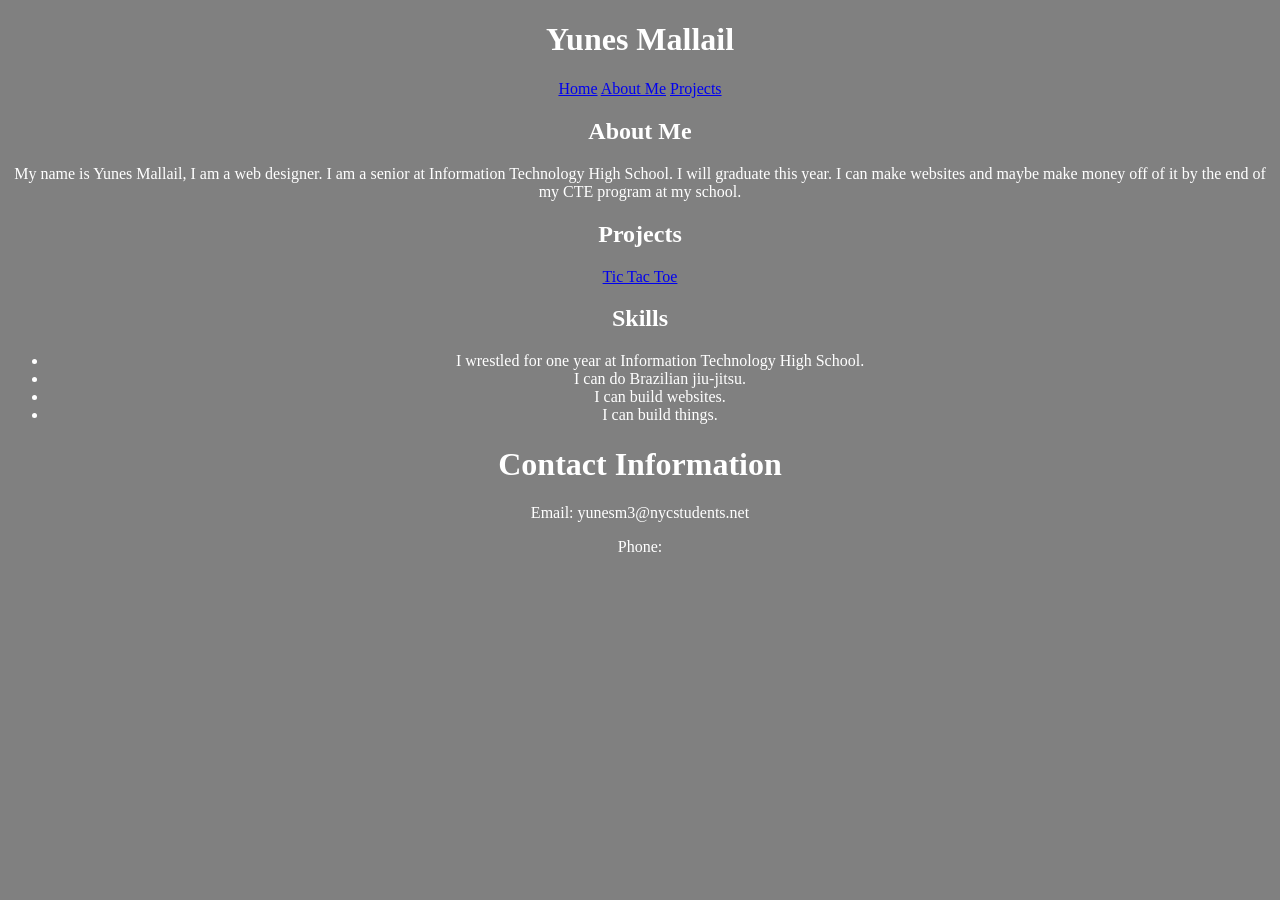
<file: index.html>
<!DOCTYPE html>
<html lang="en">

<head>
    <meta charset="UTF-8">
    <meta name="viewport" content="width=device-width, initial-scale=1.0">
    <title>Yunes Mallail | Portfolio</title>
    <link rel="stylesheet" href="./style.css">
</head>

<body>
    <header>
        <h1>Yunes Mallail</h1>
        <nav>
            <a href="#">Home</a>
            <a href="#about-me">About Me</a>
            <a href="#project"> Projects</a>
        </nav>
    </header>
    <section id="about-me">
        <h1>About Me</h1>
        <p>My name is Yunes Mallail, I am a web designer. I am a senior at Information Technology High School. I will graduate this year. I can make websites and maybe make money off of it by the end of my CTE program at my school.</p>
    </section>
    <section id="project">
        <h1>Projects</h1>
        <a href="./tic-tac-toe.html">Tic Tac Toe</a>
    </section>
    <section id="project">
        <h1>Skills</h1>
        <ul>
            <li>I wrestled for one year at Information Technology High School.</li>
            <li>I can do Brazilian jiu-jitsu.</li>
            <li>I can build websites.</li>
            <li>I can build things.</li>
        </ul>
    </section>
</body>
<footer>
    <h1>Contact Information</h1>
    <p>Email: yunesm3@nycstudents.net</p>
    <p>Phone: </p>

</footer>

</html>
</file>
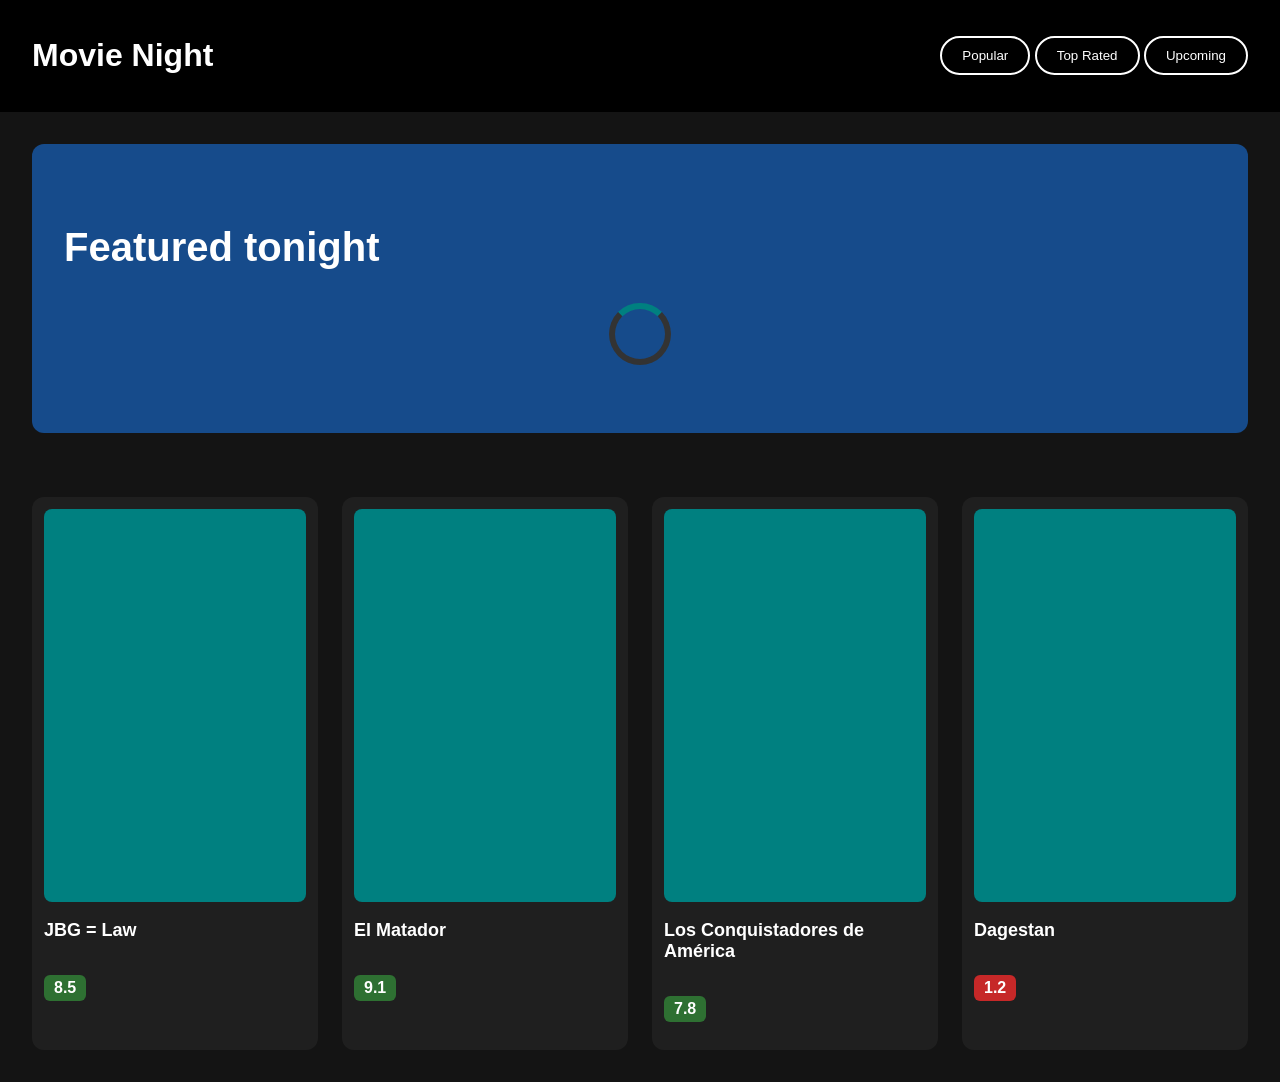
<file: movies.html>
<!DOCTYPE html>
<html lang="en">
<head>
    <meta charset="UTF-8">
    <meta name="viewport" content="width=device-width, initial-scale=1.0">
    <title>Movie Night</title>
    <link rel="stylesheet" href="movies.css">
</head>
<body>
    <header>
        <h1>Movie Night</h1>
        <nav>
            <button class="nav-btn">Popular</button>
            <button class="nav-btn">Top Rated</button>
            <button class="nav-btn">Upcoming</button>
        </nav>
    </header>

    <main>
        <section id="featured">
            <h2>Featured tonight</h2>
            <div class="loader"></div>
        </section>

        <section class="movie-grid">
            <div class="card">
                <div class="poster"></div>
                <h3>JBG = Law</h3>
                <p class="rating high">8.5</p>
            </div>

            <div class="card">
                <div class="poster"></div>
                <h3>El Matador</h3>
                <p class="rating high">9.1</p>
            </div>

            <div class="card">
                <div class="poster"></div>
                <h3>Los Conquistadores de América</h3>
                <p class="rating high">7.8</p>
            </div>

            <div class="card">
                <div class="poster"></div>
                <h3>Dagestan</h3>
                <p class="rating low">1.2</p>
            </div>
        </section>
    </main>
    <script src="./movies.js"></script>
</body>
</html>
</file>
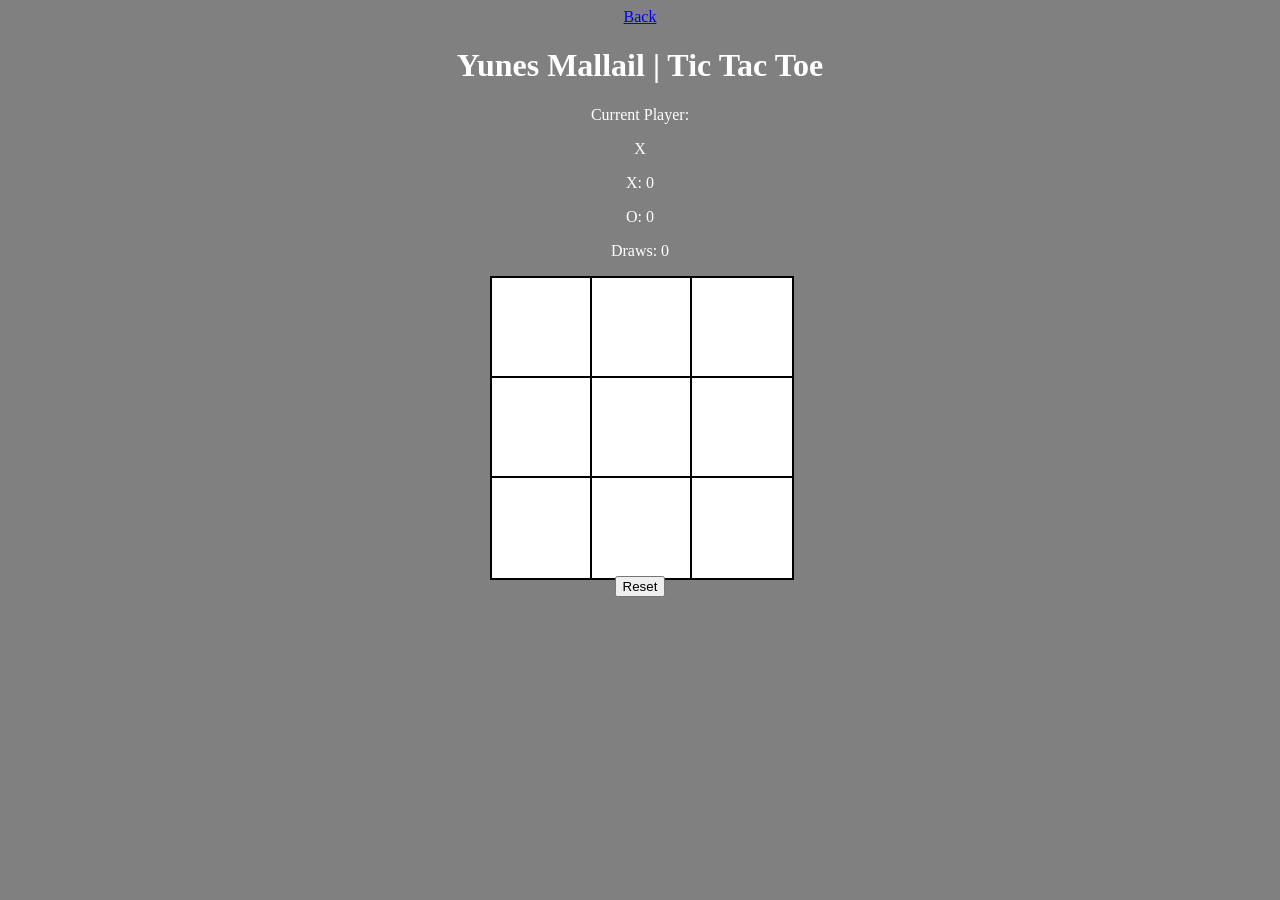
<file: tic-tac-toe.html>
<!DOCTYPE html>
<html>
<head>
    <title>Yunes Mallail | Tic Tac Toe</title>
    <link rel="stylesheet" href="./style.css"/>
</head>
<body>
    
    <a href="./index.html">Back</a>
    <h1>Yunes Mallail | Tic Tac Toe</h1>
    

        <div id="player-data">
            <p id="player-label">Current Player:</p>
            <p id="current-player">X</p>
        </div>

        <div id="scoreboard">
            <p id="x-score">X: 0</p>
            <p id="o-score">O: 0</p>
            <p id="draw-score">Draws: 0</p>
        </div>

        <div class="container">
            <div class="square"></div>
            <div class="square"></div>
            <div class="square"></div>
            <div class="square"></div>
            <div class="square"></div>
            <div class="square"></div>
            <div class="square"></div>
            <div class="square"></div>
            <div class="square"></div>
        </div>
        <button id="reset">Reset</button>
        
        <p id="message"></p>
        
    <script src="./script.js"></script>
</body>
</html>
</file>
<file: style.css>
body{
    color:white;
    text-align:center;
    background-color:gray;
}

.container{
    justify-content:center;
    display:grid;
    grid-template-rows: repeat(3,100px);
    grid-template-columns: repeat(3, 100px);
}

.square {
    font-family: Arial, Helvetica, sans-serif;
    font-size:90px;
    color:black;
    background-color:white;
    width: 100px;
    height: 100px;
    border: solid 2px black;
}
</file>
<file: movies.css>
body {
    margin: 0;
    font-family: Arial, sans-serif;
    background-color: #141414;
    color: #ffffff;
}

header {
    display: flex;
    justify-content: space-between;
    align-items: center;
    padding: 16px 32px;
    background-color: #000000;
}

.nav-btn {
    padding: 10px 20px;
    border: 2px solid white;
    border-radius: 20px;
    background-color: transparent;
    color: white;
    transition: 0.3s;
    cursor: pointer;
}

.nav-btn:hover {
    background-color: white;
    color: black;
}

.movie-grid {
    display: grid;
    grid-template-columns: repeat(4, 1fr);
    gap: 24px;
    padding: 32px;
}

.poster {
    aspect-ratio: 2/3;
    background-color: teal;
    border-radius: 8px;
}

.card {
    background-color: #1F1F1F;
    border-radius: 12px;
    padding: 12px;
    transition: transform 0.3s ease;
    cursor: pointer;
}

.card h3 {
    font-size: 18px;
}

.card:hover {
    transform: scale(1.05);
}

.rating {
    display: inline-block;
    padding: 4px 10px;
    border-radius: 6px;
    font-weight: bold;
}

.high {
    background-color: #2E7032;
}

.low {
    background-color: #C62828;
}

#featured {
    margin: 32px;
    padding: 48px 32px;
    border-radius: 12px;
    background-color: #164B8B;
}

#featured h2 {
    font-size: 40px;
}

@keyframes spin {
    from {
        transform: rotate(0deg);
    }
    to {
        transform: rotate(360deg);
    }
}

.loader {
    width: 50px;
    height: 50px;
    border: 6px solid #333;
    border-top-color: teal;
    border-radius: 50%;
    margin: 20px auto;
    animation: spin 1s linear infinite;
}
</file>
